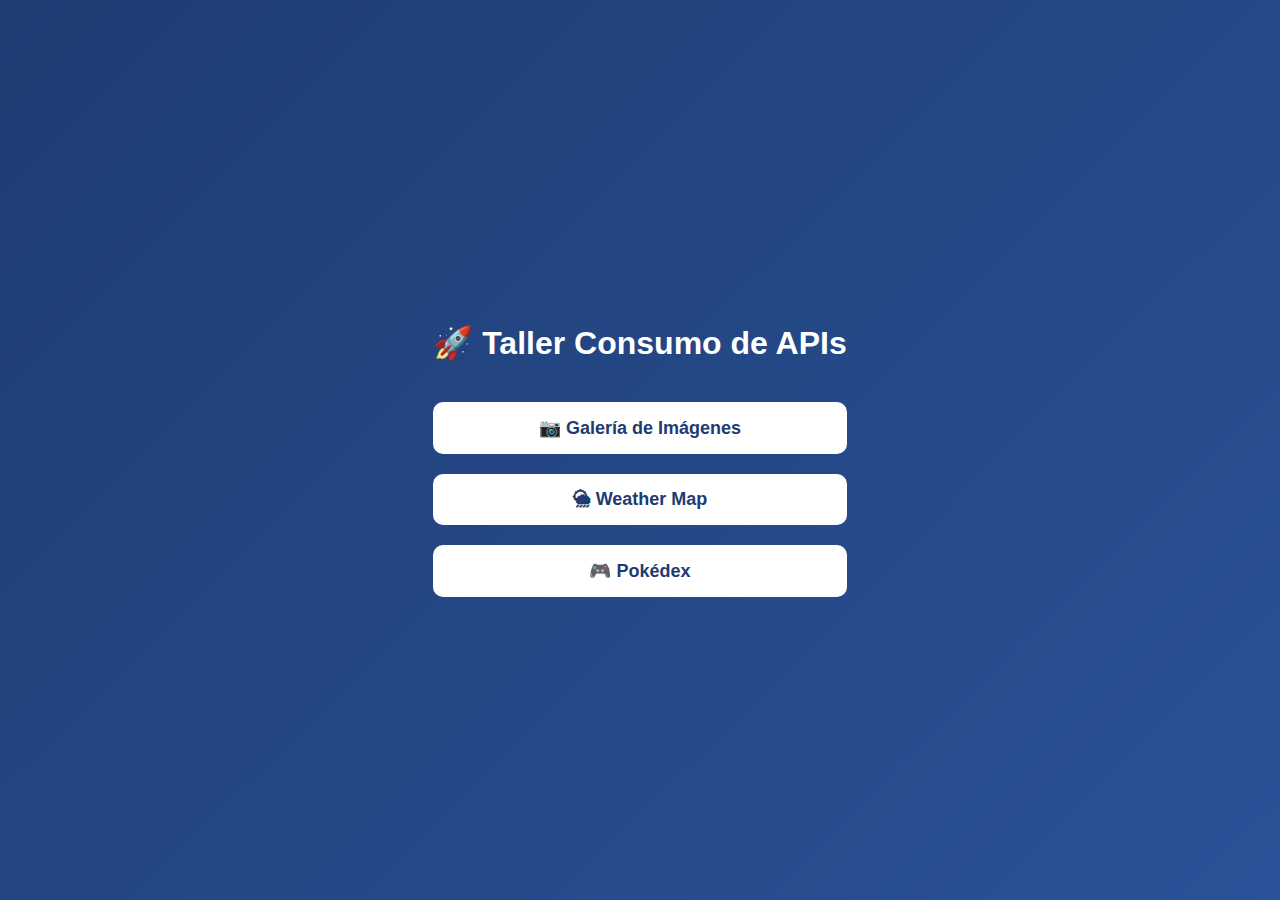
<file: index.html>
<!DOCTYPE html>
<html lang="es">
<head>
<meta charset="UTF-8">
<meta name="viewport" content="width=device-width, initial-scale=1.0">

<title>Taller Consumo APIs</title>

<style>

body{
    margin:0;
    font-family:Arial, Helvetica, sans-serif;
    background:linear-gradient(135deg,#1e3c72,#2a5298);
    color:white;
    display:flex;
    justify-content:center;
    align-items:center;
    height:100vh;
}

.container{
    text-align:center;
}

h1{
    margin-bottom:40px;
}

.links{
    display:flex;
    flex-direction:column;
    gap:20px;
}

a{
    text-decoration:none;
    background:white;
    color:#1e3c72;
    padding:15px 30px;
    border-radius:10px;
    font-size:18px;
    font-weight:bold;
    transition:.3s;
}

a:hover{
    transform:scale(1.05);
    background:#ffd54f;
}

</style>
</head>

<body>

<div class="container">

<h1>🚀 Taller Consumo de APIs</h1>

<div class="links">
    <a href="./galeria/">📷 Galería de Imágenes</a>
    <a href="./Weathermap/">🌦 Weather Map</a>
    <a href="./pokeapi/">🎮 Pokédex</a>
</div>

</div>

</body>
</html>
</file>
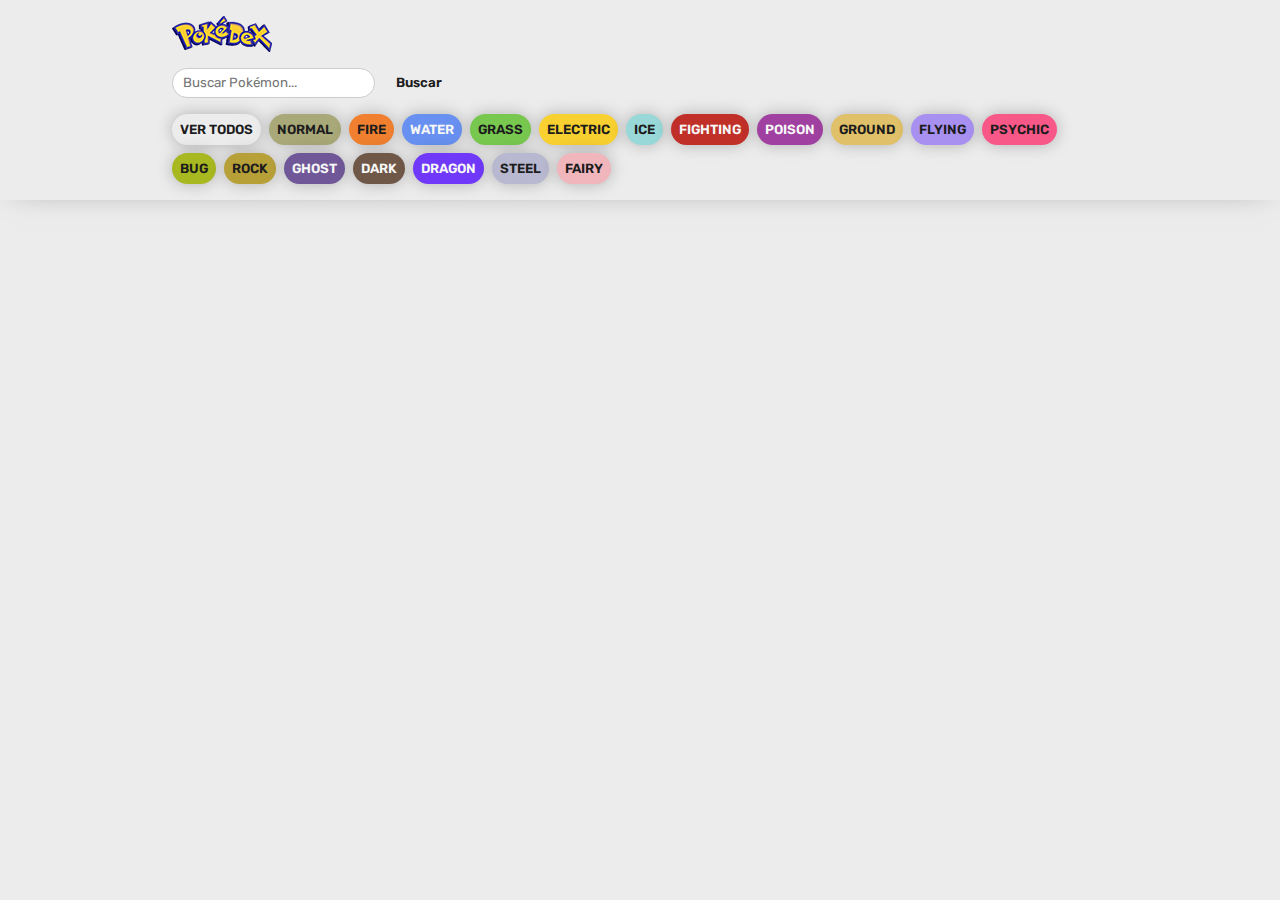
<file: pokeapi/index.html>
<!DOCTYPE html>
<html lang="es">
<head>
    <meta charset="UTF-8">
    <meta http-equiv="X-UA-Compatible" content="IE=edge">
    <meta name="viewport" content="width=device-width, initial-scale=1.0">
    <title>Pokédex</title>
    <link rel="stylesheet" href="./css/main.css">
</head>
<body>
    
    <header>
        <nav class="nav">
            <img src="./img/logo.png" alt="Logo Pokédex">
<div class="search-box">
    <input type="text" id="buscadorPokemon" placeholder="Buscar Pokémon...">
    <button id="btnBuscar">Buscar</button>
</div>
            <ul class="nav-list">
                <li class="nav-item"><button class="btn btn-header" id="ver-todos">Ver todos</button></li> 
                <li class="nav-item"><button class="btn btn-header normal" id="normal">Normal</button></li>
                <li class="nav-item"><button class="btn btn-header fire" id="fire">Fire</button></li>
                <li class="nav-item"><button class="btn btn-header water" id="water">Water</button></li>
                <li class="nav-item"><button class="btn btn-header grass" id="grass">Grass</button></li>
                <li class="nav-item"><button class="btn btn-header electric" id="electric">Electric</button></li>
                <li class="nav-item"><button class="btn btn-header ice" id="ice">Ice</button></li>
                <li class="nav-item"><button class="btn btn-header fighting" id="fighting">Fighting</button></li>
                <li class="nav-item"><button class="btn btn-header poison" id="poison">Poison</button></li>
                <li class="nav-item"><button class="btn btn-header ground" id="ground">Ground</button></li>
                <li class="nav-item"><button class="btn btn-header flying" id="flying">Flying</button></li>
                <li class="nav-item"><button class="btn btn-header psychic" id="psychic">Psychic</button></li>
                <li class="nav-item"><button class="btn btn-header bug" id="bug">Bug</button></li>
                <li class="nav-item"><button class="btn btn-header rock" id="rock">Rock</button></li>
                <li class="nav-item"><button class="btn btn-header ghost" id="ghost">Ghost</button></li>
                <li class="nav-item"><button class="btn btn-header dark" id="dark">Dark</button></li>
                <li class="nav-item"><button class="btn btn-header dragon" id="dragon">Dragon</button></li>
                <li class="nav-item"><button class="btn btn-header steel" id="steel">Steel</button></li>
                <li class="nav-item"><button class="btn btn-header fairy" id="fairy">Fairy</button></li>
            </ul>
        </nav>
    </header>
    <main>
        
        <div id="todos">
            <div class="pokemon-todos" id="listaPokemon">
                <!-- <div class="pokemon">
                    <p class="pokemon-id-back">#025</p>
                    <div class="pokemon-imagen">
                        <img src="https://raw.githubusercontent.com/PokeAPI/sprites/master/sprites/pokemon/other/official-artwork/25.png" alt="Pikachu">
                    </div>
                    <div class="pokemon-info">
                        <div class="nombre-contenedor">
                            <p class="pokemon-id">#025</p>
                            <h2 class="pokemon-nombre">Pikachu</h2>
                        </div>
                        <div class="pokemon-tipos">
                            <p class="electric tipo">ELECTRIC</p>
                            <p class="fighting tipo">FIGHTING</p>
                        </div>
                        <div class="pokemon-stats">
                            <p class="stat">4m</p>
                            <p class="stat">60kg</p>
                        </div>
                    </div>
                </div> -->
            </div>
        </div>

    </main>

    <script src="./js/main.js"></script>
</body>
</html>
</file>
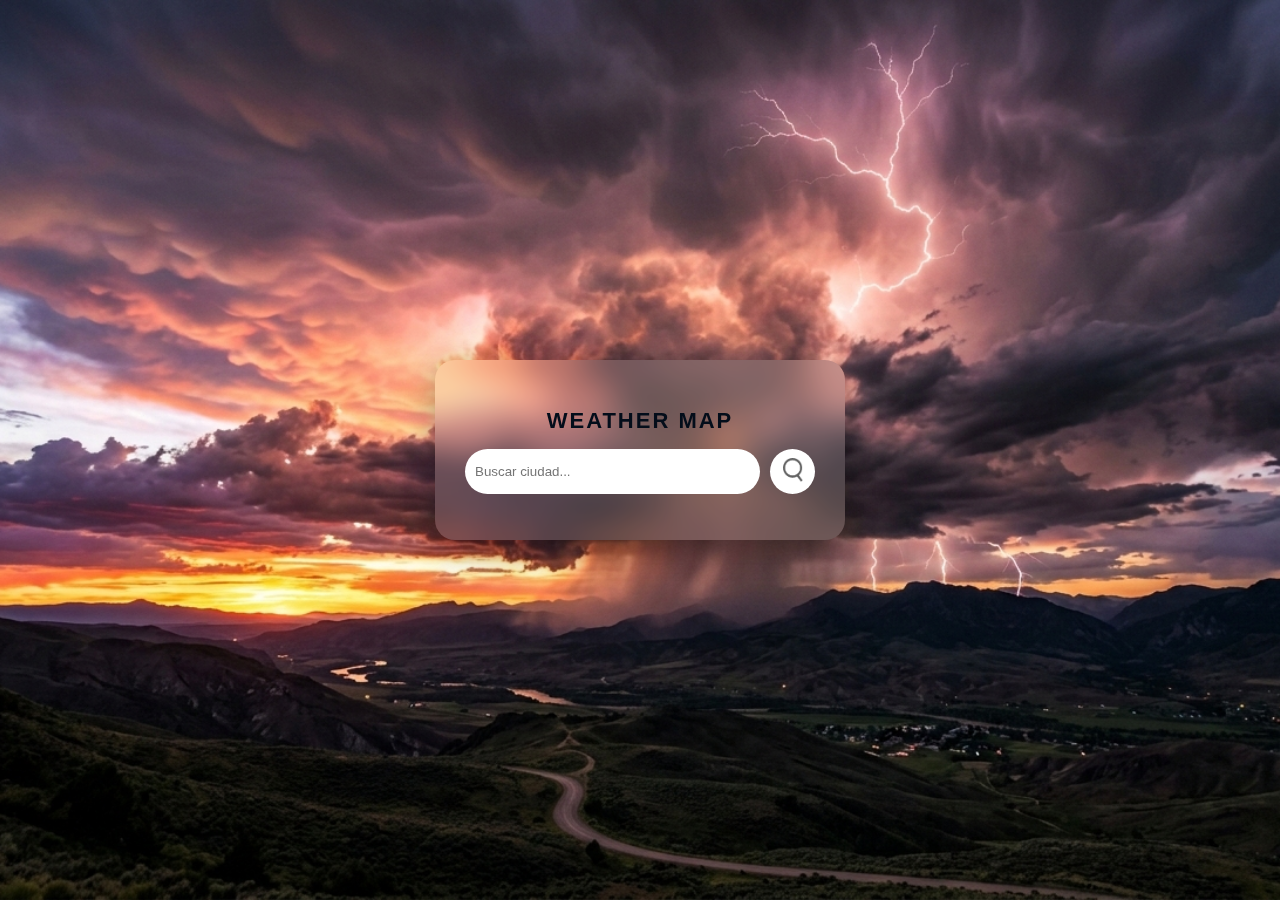
<file: Weathermap/index.html>
<!DOCTYPE html>
<html lang="es">
<head>
<meta charset="UTF-8">
<meta name="viewport" content="width=device-width, initial-scale=1.0">
<title>Weather App</title>
<link rel="stylesheet" href="style.css">
</head>

<body>

<!-- HERO -->
<div class="hero">
    <div class="overlay"></div>   
</div>

<!-- CARD -->
<div class="card">

    <h2 class="app-title">Weather Map</h2>

    <div class="search">
        <input type="text" id="ciudad" placeholder="Buscar ciudad...">
        <button id="buscar">
            <img src="img/search.png">
        </button>
    </div>

    <div class="weather" id="weather" style="display:none;">

        <img src="img/clear.png" class="weather-icon">

        <h1 class="temp"></h1>
        <h2 class="city"></h2>
        <p class="description"></p>

        <div class="extra">
            <p>🌡 Sensación: <span class="feels"></span></p>
            <p>⬇ Mín: <span class="min"></span></p>
            <p>⬆ Máx: <span class="max"></span></p>
        </div>

        <div class="details">
            <div>
                <img src="img/humidity.png">
                <div>
                    <p class="humidity"></p>
                    <p>Humedad</p>
                </div>
            </div>

            <div>
                <img src="img/wind.png">
                <div>
                    <p class="wind"></p>
                    <p>Viento</p>
                </div>
            </div>
        </div>

        <div class="forecast" id="forecast"></div>

    </div>

    <p class="error" id="error"></p>

</div>

<script src="app.js"></script>

</body>
</html>
</file>
<file: pokeapi/css/main.css>
@import url('https://fonts.googleapis.com/css2?family=Rubik:wght@300;400;500;600;700;800;900&display=swap');

:root {
    --clr-black: #1c1c1c;
    --clr-gray: #ececec;
    --clr-white: #f7f7f7;

    --type-normal: #A8A878;
    --type-fire: #F08030;
    --type-water: #6890F0;
    --type-grass: #78C850;
    --type-electric: #F8D030;
    --type-ice: #98D8D8;
    --type-fighting: #C03028;
    --type-poison: #A040A0;
    --type-ground: #E0C068;
    --type-flying: #A890F0;
    --type-psychic: #F85888;
    --type-bug: #A8B820;
    --type-rock: #B8A038;
    --type-ghost: #705898;
    --type-dark: #705848;
    --type-dragon: #7038F8;
    --type-steel: #B8B8D0;
    --type-fairy: #F0B6BC;
}

* {
    margin: 0;
    padding: 0;
    box-sizing: border-box;
    color: var(--clr-black);
    font-family: 'Rubik', sans-serif;
}

ul {
    list-style-type: none;
}

button {
    background-color: transparent;
    border: 0;
    border-radius: 0;
}

body {
    min-height: 100vh;
    background-color: var(--clr-gray);
}

header {
    padding-block: 1rem;
    box-shadow: 0 0 2rem -1rem rgba(0, 0, 0, .5);
}

.nav {
    display: flex;
    flex-direction: column;
    gap: 1rem;
    align-items: flex-start;
    padding-inline: 2rem;
    max-width: 1000px;
    margin: 0 auto;
}

.nav-list {
    display: flex;
    align-items: center;
    flex-wrap: wrap;
    gap: .5rem;
}

.btn-header {
    background-color: var(--clr-gray);
    padding: .5rem;
    border-radius: 100vmax;
    cursor: pointer;
    text-transform: uppercase;
    font-weight: 600;
    box-shadow: 0 0 1rem rgba(0, 0, 0, .25);
    transition: .2s;
}

.btn-header:hover {
    transform: scale(1.1);
    box-shadow: 0 0 2rem rgba(0, 0, 0, .25);
}

main {
    padding: 2rem;
    max-width: 1000px;
    margin: 0 auto;
}

.pokemon-todos {
    display: grid;
    grid-template-columns: 1fr;
    gap: 1rem;
}

@media screen and (min-width: 470px) {
    .pokemon-todos {
        grid-template-columns: 1fr 1fr;
    }
}

@media screen and (min-width: 700px) {
    .pokemon-todos {
        grid-template-columns: 1fr 1fr 1fr;
    }
}

.pokemon {
    border-radius: 1rem;
    background-color: var(--clr-white);
    box-shadow: 0 0 3rem -1rem rgba(0, 0, 0, .25);
    padding-block: 1rem;
    text-transform: uppercase;
    position: relative;
    isolation: isolate;
    overflow: hidden;
}

.pokemon-id-back {
    position: absolute;
    top: 1rem;
    left: 50%;
    transform: translateX(-50%);
    font-size: 6rem;
    font-weight: 800;
    z-index: -1;
    color: var(--clr-gray);
}

.pokemon-imagen {
    padding-inline: 1rem;
    display: flex;
    justify-content: center;
}

.pokemon-imagen img {
    width: 100%;
    max-width: 6rem;
}

.pokemon-info {
    display: flex;
    flex-direction: column;
    gap: .5rem;
    padding-inline: 1rem;
    align-items: center;
    text-align: center;
}

.nombre-contenedor {
    display: flex;
    align-items: center;
    column-gap: .5rem;
    flex-wrap: wrap;
    justify-content: center;
}

.pokemon-id {
    background-color: var(--clr-gray);
    padding: .25rem .5rem;
    border-radius: 100vmax;
    font-size: .75rem;
    font-weight: 500;
}

.pokemon-nombre {
    font-size: 1.4rem;
}

.pokemon-tipos {
    display: flex;
    gap: .5rem;
    font-size: .75rem;
    font-weight: 500;
    flex-wrap: wrap;
    justify-content: center;
}

.tipo {
    padding: .25rem .5rem;
    border-radius: 100vmax;
}

.pokemon-stats {
    display: flex;
    gap: 1rem;
    font-size: .85rem;
}

.stat {
    background-color: var(--clr-gray);
    padding: .25rem .5rem;
    border-radius: 100vmax;
}



.normal {
    background-color: var(--type-normal);
    color: var(--clr-black);
}

.fire {
    background-color: var(--type-fire);
    color: var(--clr-black);
}

.water {
    background-color: var(--type-water);
    color: var(--clr-white);
}

.grass {
    background-color: var(--type-grass);
    color: var(--clr-black);
}

.electric {
    background-color: var(--type-electric);
    color: var(--clr-black);
}

.ice {
    background-color: var(--type-ice);
    color: var(--clr-black);
}

.fighting {
    background-color: var(--type-fighting);
    color: var(--clr-white);
}

.poison {
    background-color: var(--type-poison);
    color: var(--clr-white);
}

.ground {
    background-color: var(--type-ground);
    color: var(--clr-black);
}

.flying {
    background-color: var(--type-flying);
    color: var(--clr-black);
}

.psychic {
    background-color: var(--type-psychic);
    color: var(--clr-black);
}

.bug {
    background-color: var(--type-bug);
    color: var(--clr-black);
}

.rock {
    background-color: var(--type-rock);
    color: var(--clr-black);
}

.ghost {
    background-color: var(--type-ghost);
    color: var(--clr-white);
}

.dark {
    background-color: var(--type-dark);
    color: var(--clr-white);
}

.dragon {
    background-color: var(--type-dragon);
    color: var(--clr-white);
}

.steel {
    background-color: var(--type-steel);
    color: var(--clr-black);
}

.fairy {
    background-color: var(--type-fairy);
    color: var(--clr-black);
}

.search-box{
    display:flex;
    gap:.5rem;
    flex-wrap:wrap;
}

.search-box input{
    padding:.4rem .6rem;
    border-radius:100vmax;
    border:1px solid #ccc;
}

.search-box button{
    background-color: var(--clr-gray);
    padding:.4rem .8rem;
    border-radius:100vmax;
    cursor:pointer;
    font-weight:600;
}
</file>
<file: Weathermap/style.css>
/* ===============================
   BODY (FONDO DINÁMICO)
=================================*/

body{
    margin:0;
    font-family:Arial;
    color:rgb(3, 13, 26);

    /* Fondo inicial */
    background:url('img/tormenta.png') center/cover no-repeat fixed;

    display:flex;
    justify-content:center;
    align-items:center;
    min-height:100vh;

    transition: background 0.8s ease;
}


/* ===============================
   HERO (SOLO DECORATIVO)
=================================*/

.hero{
    display:none; /* ya no lo necesitamos visualmente */
}


/* ===============================
   CARD GLASS
=================================*/

.card{
    background:rgba(255,255,255,0.15);
    backdrop-filter: blur(15px);
    padding:30px;
    border-radius:20px;
    width:350px;
    text-align:center;
    box-shadow:0 10px 30px rgba(0,0,0,0.3);
}


/* ===============================
   TITULO
=================================*/

.app-title{
    margin-bottom:15px;
    font-size:22px;
    font-weight:bold;
    letter-spacing:2px;
    text-transform:uppercase;
}


/* ===============================
   BUSCADOR
=================================*/

.search{
    display:flex;
    gap:10px;
}

.search input{
    flex:1;
    padding:10px;
    border-radius:30px;
    border:none;
    outline:none;
}

.search button{
    border:none;
    border-radius:50%;
    width:45px;
    height:45px;
    cursor:pointer;
    background:white;
}

.search button img{
    width:20px;
}


/* ===============================
   CLIMA
=================================*/

.weather-icon{
    width:120px;
    margin:20px auto;
}

.temp{
    font-size:48px;
}

.description{
    text-transform:capitalize;
}


/* ===============================
   DETALLES
=================================*/

.details{
    display:flex;
    justify-content:space-between;
    margin-top:20px;
}

.details div{
    display:flex;
    align-items:center;
    gap:8px;
}

.details img{
    width:30px;
}

.extra{
    font-size:14px;
    margin-top:10px;
}


/* ===============================
   PRONOSTICO
=================================*/

.forecast{
    margin-top:20px;
    display:flex;
    gap:10px;
    overflow-x:auto;
}

.forecast div{
    background:rgba(255,255,255,0.2);
    padding:8px;
    border-radius:10px;
    min-width:70px;
    font-size:12px;
}


/* ===============================
   ERROR
=================================*/

.error{
    margin-top:15px;
    color:#ffcccc;
}
</file>
